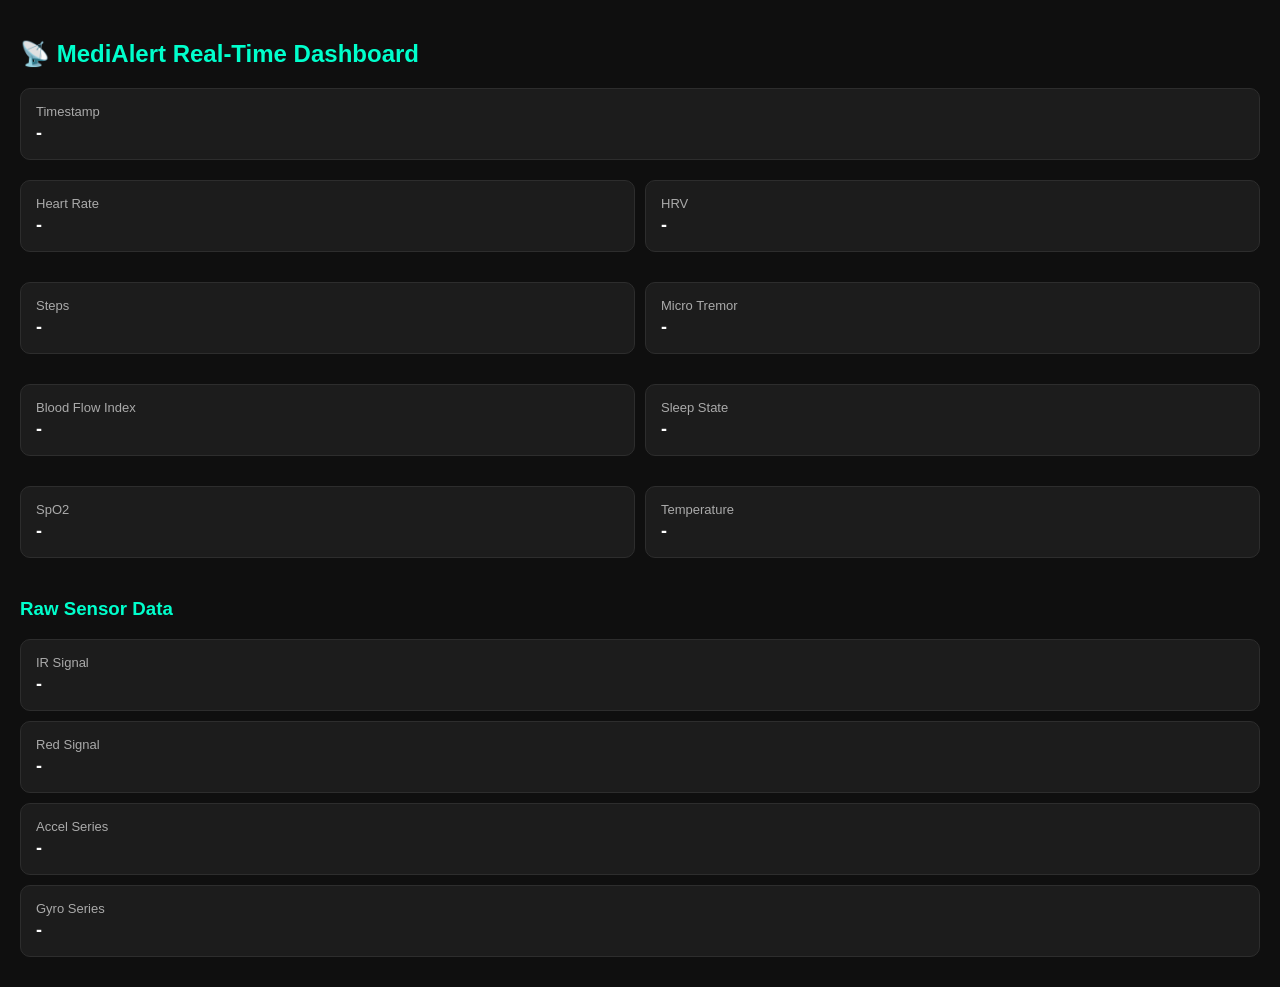
<file: backend/dashbaord.html>
<!DOCTYPE html>
<html>
<head>
  <title>MediAlert Live Dashboard</title>

  <style>
    body {
      font-family: Arial, sans-serif;
      background: #0f0f0f;
      color: #ffffff;
      padding: 20px;
      margin: 0;
    }

    h2 {
      color: #00ffcc;
      margin-bottom: 20px;
    }

    h3 {
      color: #00ffcc;
      margin-top: 30px;
    }

    .box {
      background: #1c1c1c;
      padding: 15px;
      margin: 10px 0;
      border-radius: 10px;
      border: 1px solid #2d2d2d;
    }

    .label {
      color: #aaa;
      font-size: 13px;
    }

    .value {
      font-size: 18px;
      font-weight: bold;
      margin-top: 4px;
      word-wrap: break-word;
    }

    .grid {
      display: grid;
      grid-template-columns: repeat(2, 1fr);
      gap: 10px;
    }
  </style>
</head>

<body>

<h2>📡 MediAlert Real-Time Dashboard</h2>

<div class="box">
  <div class="label">Timestamp</div>
  <div class="value" id="timestamp">-</div>
</div>

<div class="grid">

  <div class="box">
    <div class="label">Heart Rate</div>
    <div class="value" id="hr">-</div>
  </div>

  <div class="box">
    <div class="label">HRV</div>
    <div class="value" id="hrv">-</div>
  </div>

  <div class="box">
    <div class="label">Steps</div>
    <div class="value" id="steps">-</div>
  </div>

  <div class="box">
    <div class="label">Micro Tremor</div>
    <div class="value" id="micro">-</div>
  </div>

  <div class="box">
    <div class="label">Blood Flow Index</div>
    <div class="value" id="blood">-</div>
  </div>

  <div class="box">
    <div class="label">Sleep State</div>
    <div class="value" id="sleep">-</div>
  </div>

  <div class="box">
    <div class="label">SpO2</div>
    <div class="value" id="spo2">-</div>
  </div>

  <div class="box">
    <div class="label">Temperature</div>
    <div class="value" id="temp">-</div>
  </div>

</div>

<h3>Raw Sensor Data</h3>

<div class="box">
  <div class="label">IR Signal</div>
  <div class="value" id="ir">-</div>
</div>

<div class="box">
  <div class="label">Red Signal</div>
  <div class="value" id="red">-</div>
</div>

<div class="box">
  <div class="label">Accel Series</div>
  <div class="value" id="accel">-</div>
</div>

<div class="box">
  <div class="label">Gyro Series</div>
  <div class="value" id="gyro">-</div>
</div>

<script>
const API_URL = "http://10.13.118.120:8000/dashboard/latest";

async function fetchData() {
  try {
    const res = await fetch(API_URL);
    const d = await res.json();

    console.log("LIVE:", d);

    document.getElementById("timestamp").innerText = d.timestamp || "-";
    document.getElementById("hr").innerText = d.heart_rate || "-";
    document.getElementById("hrv").innerText = d.hrv || "-";
    document.getElementById("steps").innerText = d.steps || "-";
    document.getElementById("micro").innerText = d.micro_tremor || "-";

    document.getElementById("blood").innerText =
      d.blood_flow?.blood_flow_index ?? "-";

    document.getElementById("sleep").innerText = d.sleep_state || "-";
    document.getElementById("spo2").innerText = d.spo2 || "-";
    document.getElementById("temp").innerText = d.temperature || "-";

    document.getElementById("ir").innerText =
      JSON.stringify(d.ir_signal?.slice(-5)) || "-";

    document.getElementById("red").innerText =
      JSON.stringify(d.red_signal?.slice(-5)) || "-";

    document.getElementById("accel").innerText =
      JSON.stringify(d.accel_series?.slice(-3)) || "-";

    document.getElementById("gyro").innerText =
      JSON.stringify(d.gyro_series?.slice(-3)) || "-";

  } catch (err) {
    console.log("ERROR:", err);
  }
}

setInterval(fetchData, 1000);
fetchData();
</script>

</body>
</html>
</file>
